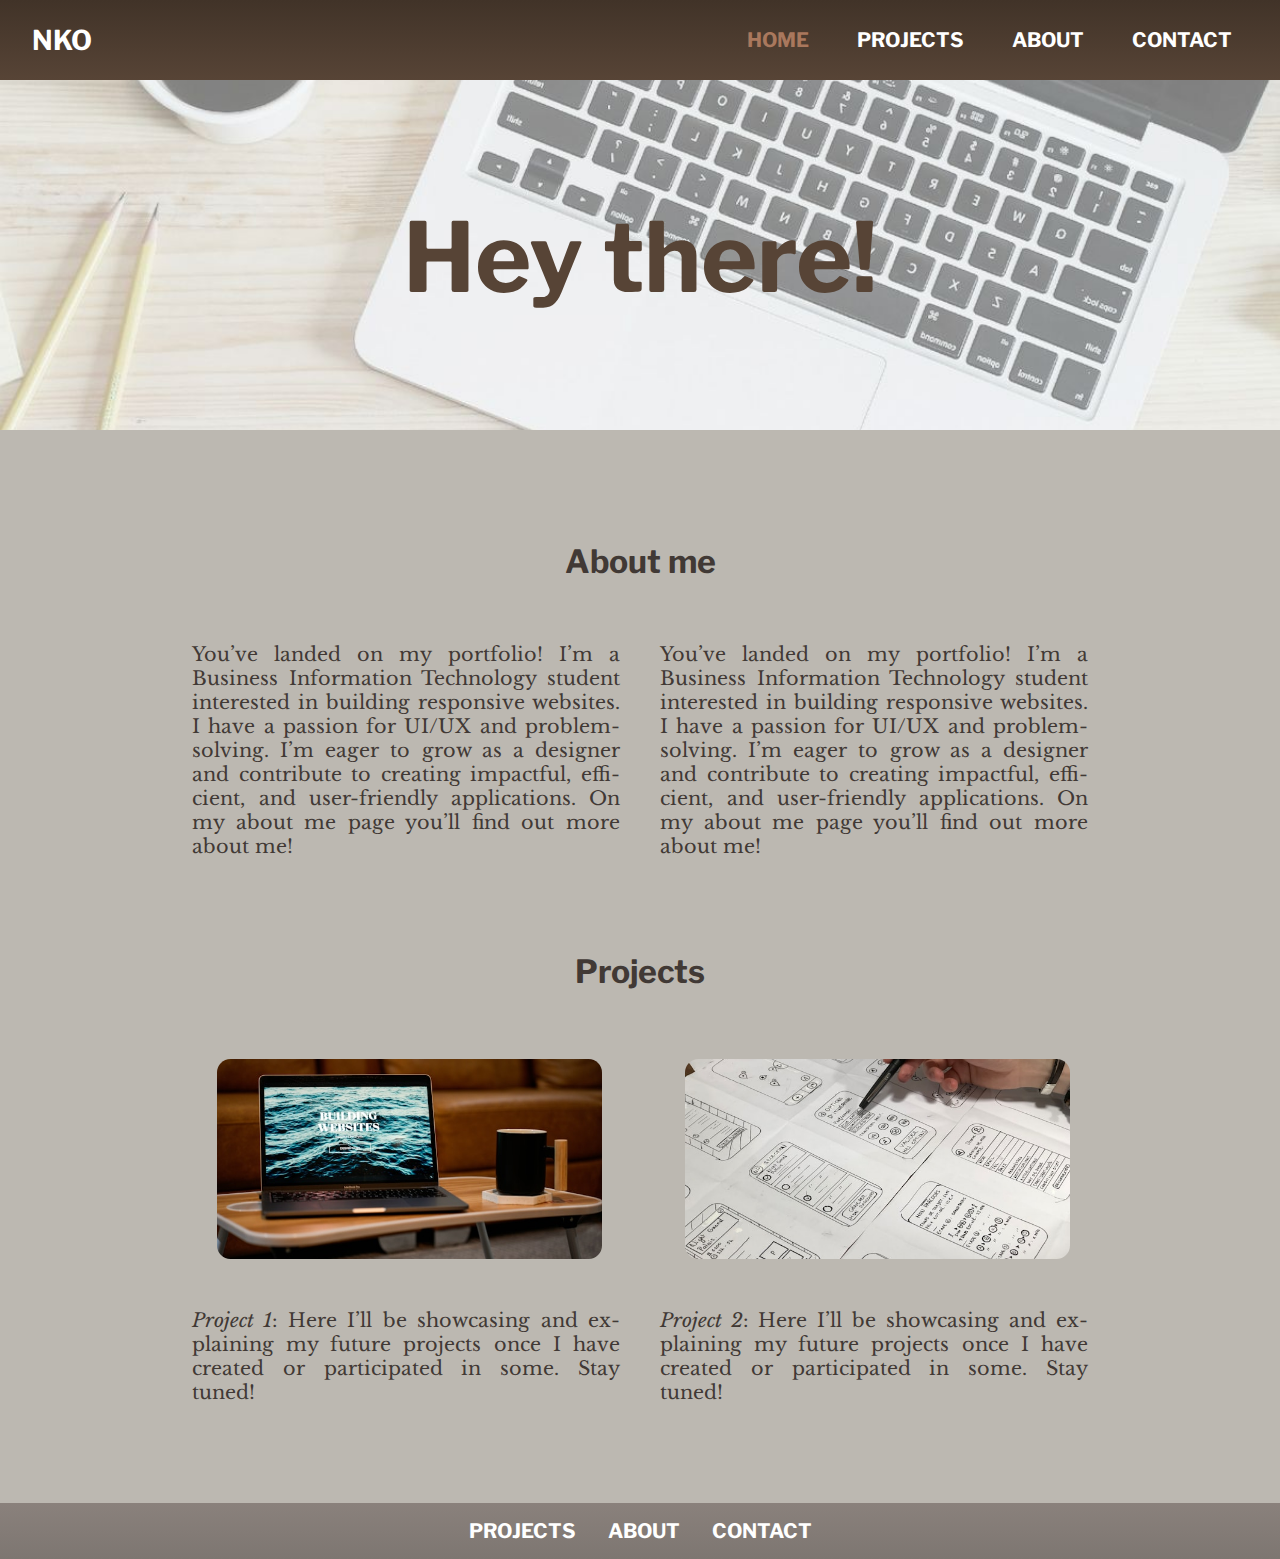
<file: index.html>
<!DOCTYPE html>
<html lang="en">

<head>
    <meta charset="UTF-8">
    <meta name="viewport" content="width=device-width, initial-scale=1.0">
    <meta name="description"
        content="This is the homepage of my portfolio. Here you'll find a short introduction and a showcase of some projects.">
    <meta property="og:type" content="website">
    <title>Portfolio</title>

    <link rel="stylesheet" href="./styles.css">

    <link rel="stylesheet" href="https://cdnjs.cloudflare.com/ajax/libs/font-awesome/4.7.0/css/font-awesome.min.css">

    <script src="./script.js"></script>

</head>

<body>
    <header>

        <nav class="topnav" id="myTopnav">
            <a href="./index.html" class="logo">NKO</a>
            <a href="index.html" class="active navi">HOME</a>
            <a href="projects.html" class="navi">PROJECTS</a>
            <a href="about.html" class="navi">ABOUT</a>
            <a href="contact.html" class="navi">CONTACT</a>


        </nav>

        <a href="javascript:void(0);" class="icon" onclick="myFunction()">
            <i class="fa fa-bars"></i>
        </a>
        <div class="heroimg">

            <img src="myimages/bannerfinal.jpg" alt="Computer and a coffee mug" fetchpriority="high">
            <div class="pagetitle">
                <h1>Hey there!</h1>
            </div>
        </div>




    </header>
    <main id="home">
        <section>
            <h2>About me</h2>
            <div class="maincontent">


                <div class="column">

                    <p>You’ve landed on my portfolio! I’m a Business Information Technology student interested in
                        building responsive websites. I have a passion for UI/UX and problem-solving. I’m eager to grow
                        as a designer and contribute to creating impactful, efficient, and user-friendly applications.
                        On my about me page you’ll find out more about me!
                    </p>

                </div>
                <div class="column">


                    <p>You’ve landed on my portfolio! I’m a Business Information Technology student interested in
                        building responsive websites. I have a passion for UI/UX and problem-solving. I’m eager to grow
                        as a designer and contribute to creating impactful, efficient, and user-friendly applications.
                        On my about me page you’ll find out more about me!
                    </p>

                </div>

            </div>

        </section>
        <section>

            <h2>Projects</h2>

         
            <div class="maincontent">
                <div class="column">
                    <div class="column indeximg">

                        <img src="./myimages/portfolioesimerkki.jpg" alt="Computer...and another coffee mug"
                            class="projectimg">
                    </div>

                    <p><i>Project 1</i>: Here I’ll be showcasing and explaining my future projects once I have created or participated in some. Stay tuned! 
                    </p>

                </div>
                <div class="column">
                    <div class="column indeximg">

                        <img src="./myimages/portfolioesimerkki2.jpg" alt="Drawing wireframes on paper"
                            class="projectimg">
                    </div>

                    <p><i>Project 2</i>: Here I’ll be showcasing and explaining my future projects once I have created or participated in some. Stay tuned! 

                    </p>

                </div>

            </div>

        </section>

    </main>

    <footer>
        <a href="projects.html" class="footerlink">PROJECTS</a>
        <a href="about.html" class="footerlink">ABOUT</a>
        <a href="contact.html" class="footerlink">CONTACT</a>
    </footer>
</body>

</html>
</file>
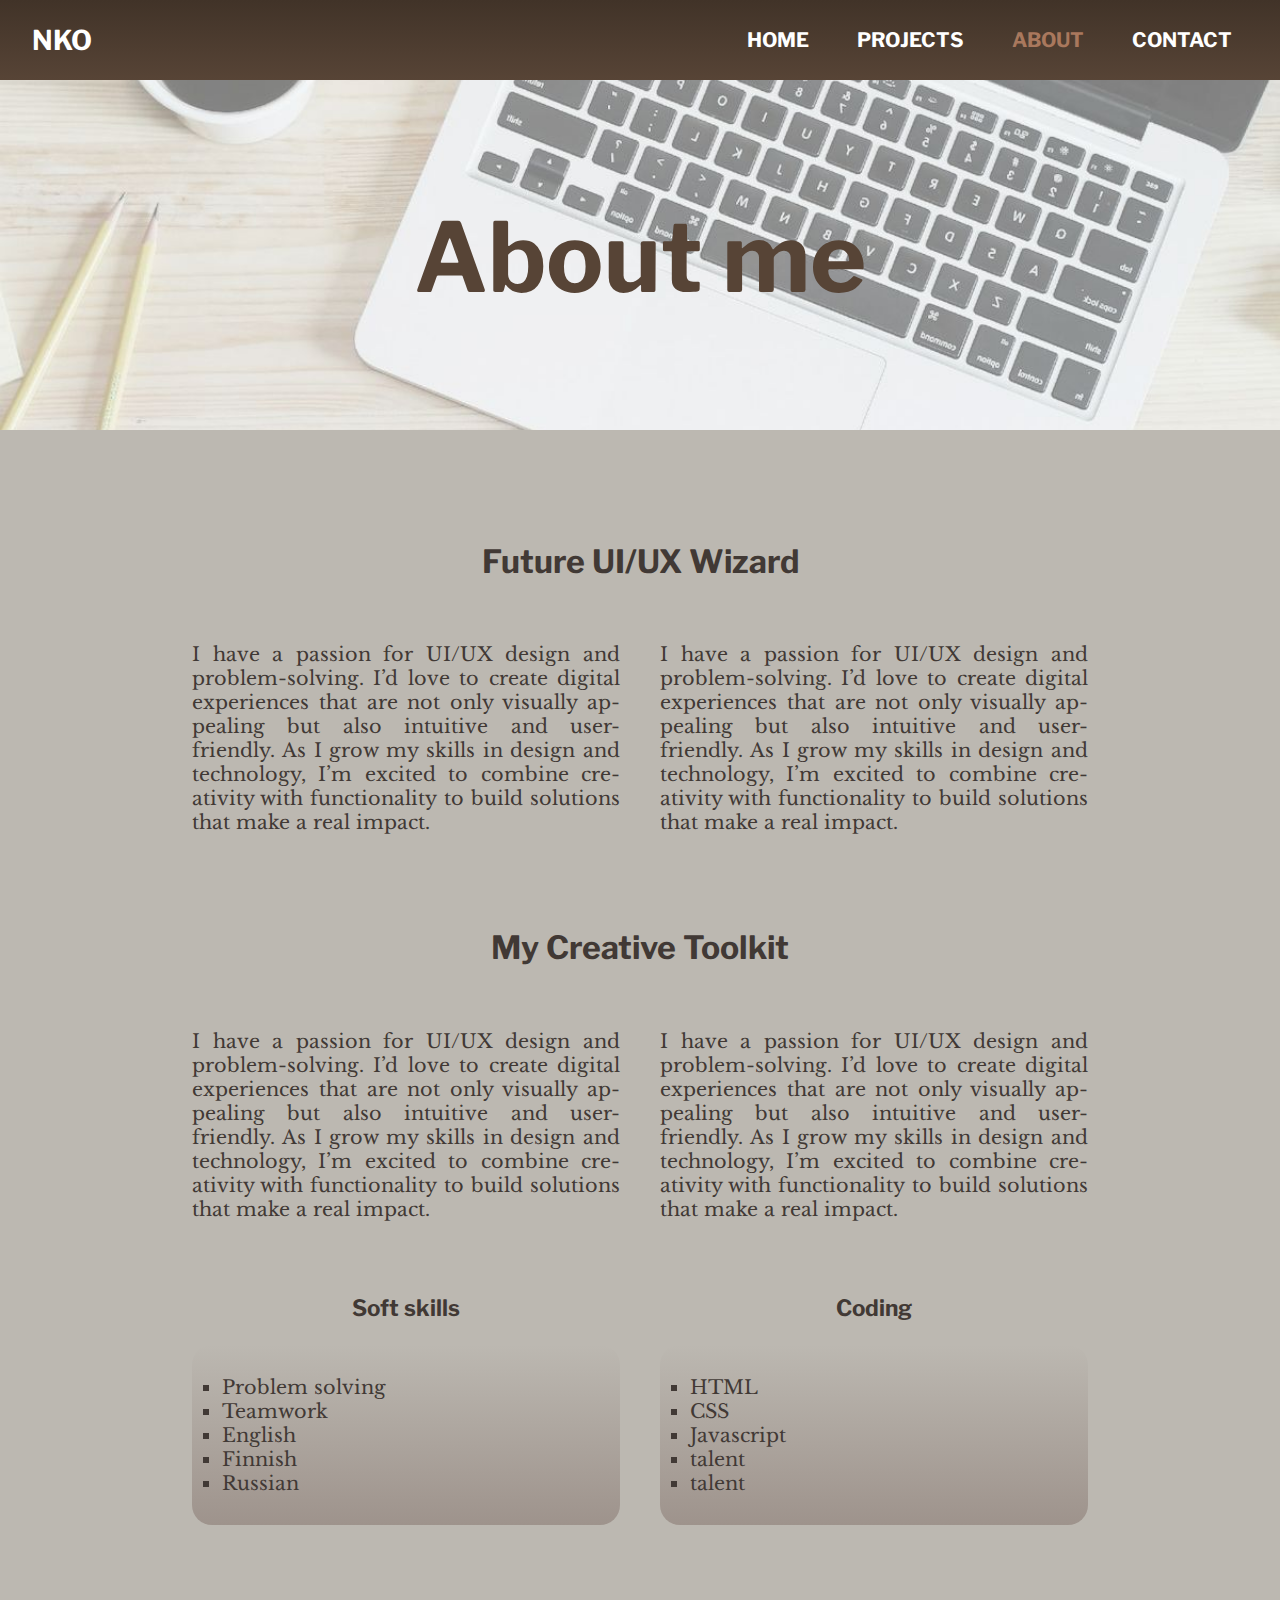
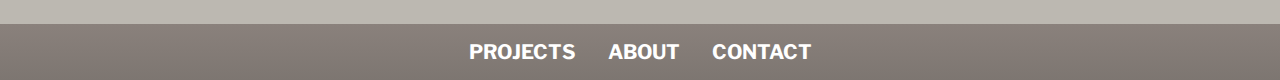
<file: about.html>
<!DOCTYPE html>
<html lang="en">

<head>
    <meta charset="UTF-8">
    <meta name="viewport" content="width=device-width, initial-scale=1.0">
    <meta name="description" content="This is the about page, where you can read about my skills and work experience.">
    <meta property="og:type" content="website">
    <title>About me</title>
    <link rel="stylesheet" href="./styles.css">
    <link rel="stylesheet" href="https://cdnjs.cloudflare.com/ajax/libs/font-awesome/4.7.0/css/font-awesome.min.css">
    <script src="./script.js"></script>

</head>

<body>
    <header>
        <nav class="topnav" id="myTopnav">
            <a href="./index.html" class="logo">NKO</a>
            <a href="index.html" class="navi">HOME</a>
            <a href="projects.html" class="navi">PROJECTS</a>
            <a href="about.html" class="active navi">ABOUT</a>
            <a href="contact.html" class="navi">CONTACT</a>
            <a href="javascript:void(0);" class="icon" onclick="myFunction()">
                <i class="fa fa-bars"></i>
            </a>
        </nav>

        <div class="heroimg">

            <img src="myimages/bannerfinal.jpg" alt="Computer and a coffee mug" fetchpriority="high">
            <div class="pagetitle">
                <h1>About me</h1>
            </div>
        </div>
    </header>

    <main id="about">
        <section>
            <h2>Future UI/UX Wizard</h2>
            <div class="maincontent">
                <div class="column">

                    <p>I have a passion for UI/UX design and problem-solving. I’d love to create digital experiences
                        that are not only visually appealing but also intuitive and user-friendly.

                        As I grow my skills in design and technology, I’m excited to combine creativity with
                        functionality to build solutions that make a real impact.</p>
                </div>
                <div class="column">

                    <p>I have a passion for UI/UX design and problem-solving. I’d love to create digital experiences
                        that are not only visually appealing but also intuitive and user-friendly.

                        As I grow my skills in design and technology, I’m excited to combine creativity with
                        functionality to build solutions that make a real impact.</p>
                </div>
            </div>
        </section>
        <section>
            <h2>My Creative Toolkit</h2>
            <div class="maincontent">
                <div class="column">

                    <p>I have a passion for UI/UX design and problem-solving. I’d love to create digital experiences
                        that are not only visually appealing but also intuitive and user-friendly.

                        As I grow my skills in design and technology, I’m excited to combine creativity with
                        functionality to build solutions that make a real impact.</p>
                </div>
                <div class="column">

                    <p>I have a passion for UI/UX design and problem-solving. I’d love to create digital experiences
                        that are not only visually appealing but also intuitive and user-friendly.

                        As I grow my skills in design and technology, I’m excited to combine creativity with
                        functionality to build solutions that make a real impact.</p>
                </div>
            </div>
        </section>
        <section>
            <div class="maincontent">
                <div class="column">
                    <h3>Soft skills</h3>
                    <ul class="aboutlist">
                        <li>Problem solving</li>
                        <li>Teamwork</li>
                        <li>English</li>
                        <li>Finnish</li>
                        <li>Russian</li>

                    </ul>
                </div>
                <div class="column">
                    <h3>Coding</h3>
                    <ul class="aboutlist">
                        <li>HTML</li>
                        <li>CSS</li>
                        <li>Javascript</li>
                        <li>talent</li>
                        <li>talent</li>
                    </ul>
                </div>
            </div>
        </section>
    </main>

    <footer>
        <a href="projects.html" class="footerlink">PROJECTS</a>
        <a href="about.html" class="footerlink">ABOUT</a>
        <a href="contact.html" class="footerlink">CONTACT</a>
    </footer>
</body>

</html>
</file>
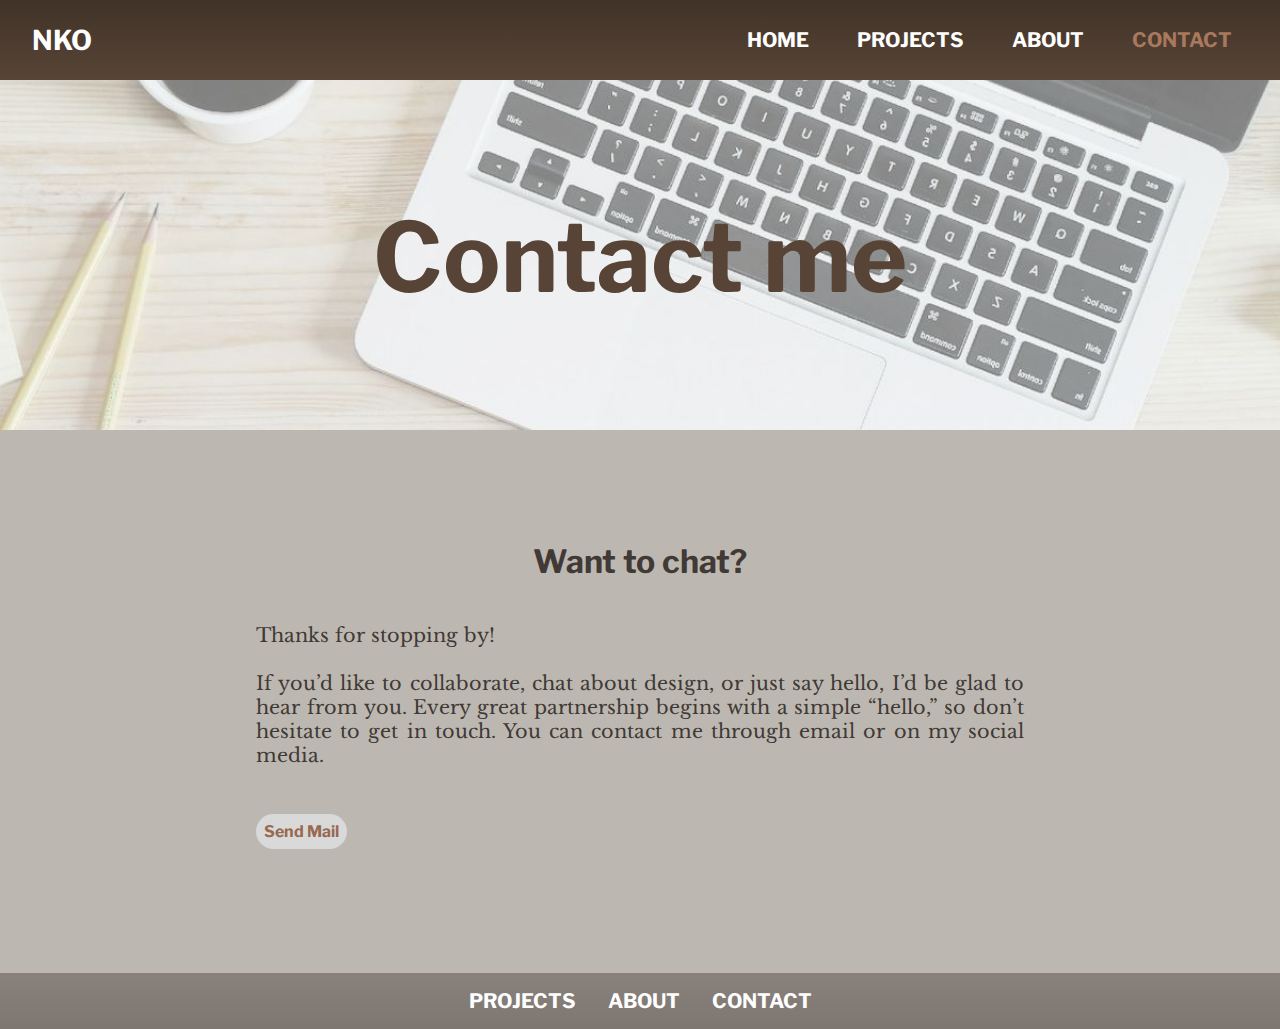
<file: contact.html>
<!DOCTYPE html>
<html lang="en">

<head>
    <meta charset="UTF-8">
    <meta name="viewport" content="width=device-width, initial-scale=1.0">
    <meta name="description" content="Here you can get in contact with me through email.">
    <meta property="og:type" content="website">
    <title>Contact</title>
    <link rel="stylesheet" href="./styles.css">
    <script src="./script.js"></script>

    <link rel="stylesheet" href="https://cdnjs.cloudflare.com/ajax/libs/font-awesome/4.7.0/css/font-awesome.min.css">


</head>

<body>
    <header>
        <nav class="topnav" id="myTopnav">
            <a href="./index.html" class="logo">NKO</a>
            <a href="index.html" class="navi">HOME</a>
            <a href="projects.html" class="navi">PROJECTS</a>
            <a href="about.html" class="navi">ABOUT</a>
            <a href="contact.html" class="active navi">CONTACT</a>
            <a href="javascript:void(0);" class="icon" onclick="myFunction()">
                <i class="fa fa-bars"></i>
            </a>
        </nav>
        <div class="heroimg">

            <img src="myimages/bannerfinal.jpg" alt="Computer and a coffee mug">
            <div class="pagetitle">
                <h1>Contact me</h1>
            </div>
        </div>
    </header>
    <main id="contact">
        <h2>Want to chat?</h2>
        <p>Thanks for stopping by! <br><br>
            If you’d like to collaborate, chat about design, or just say hello, I’d be glad to hear from you. Every
            great partnership begins with a simple “hello,” so don’t hesitate to get in touch. You can contact me
            through email or on my social media.


        </p>
        <p id="mail"><a href="mailto:nimi.sukunimi@gmail.com" id="button">Send Mail</a></p>



    </main>

    <footer>
        <a href="projects.html" class="footerlink">PROJECTS</a>
        <a href="about.html" class="footerlink">ABOUT</a>
        <a href="contact.html" class="footerlink">CONTACT</a>
    </footer>
</body>

</html>
</file>
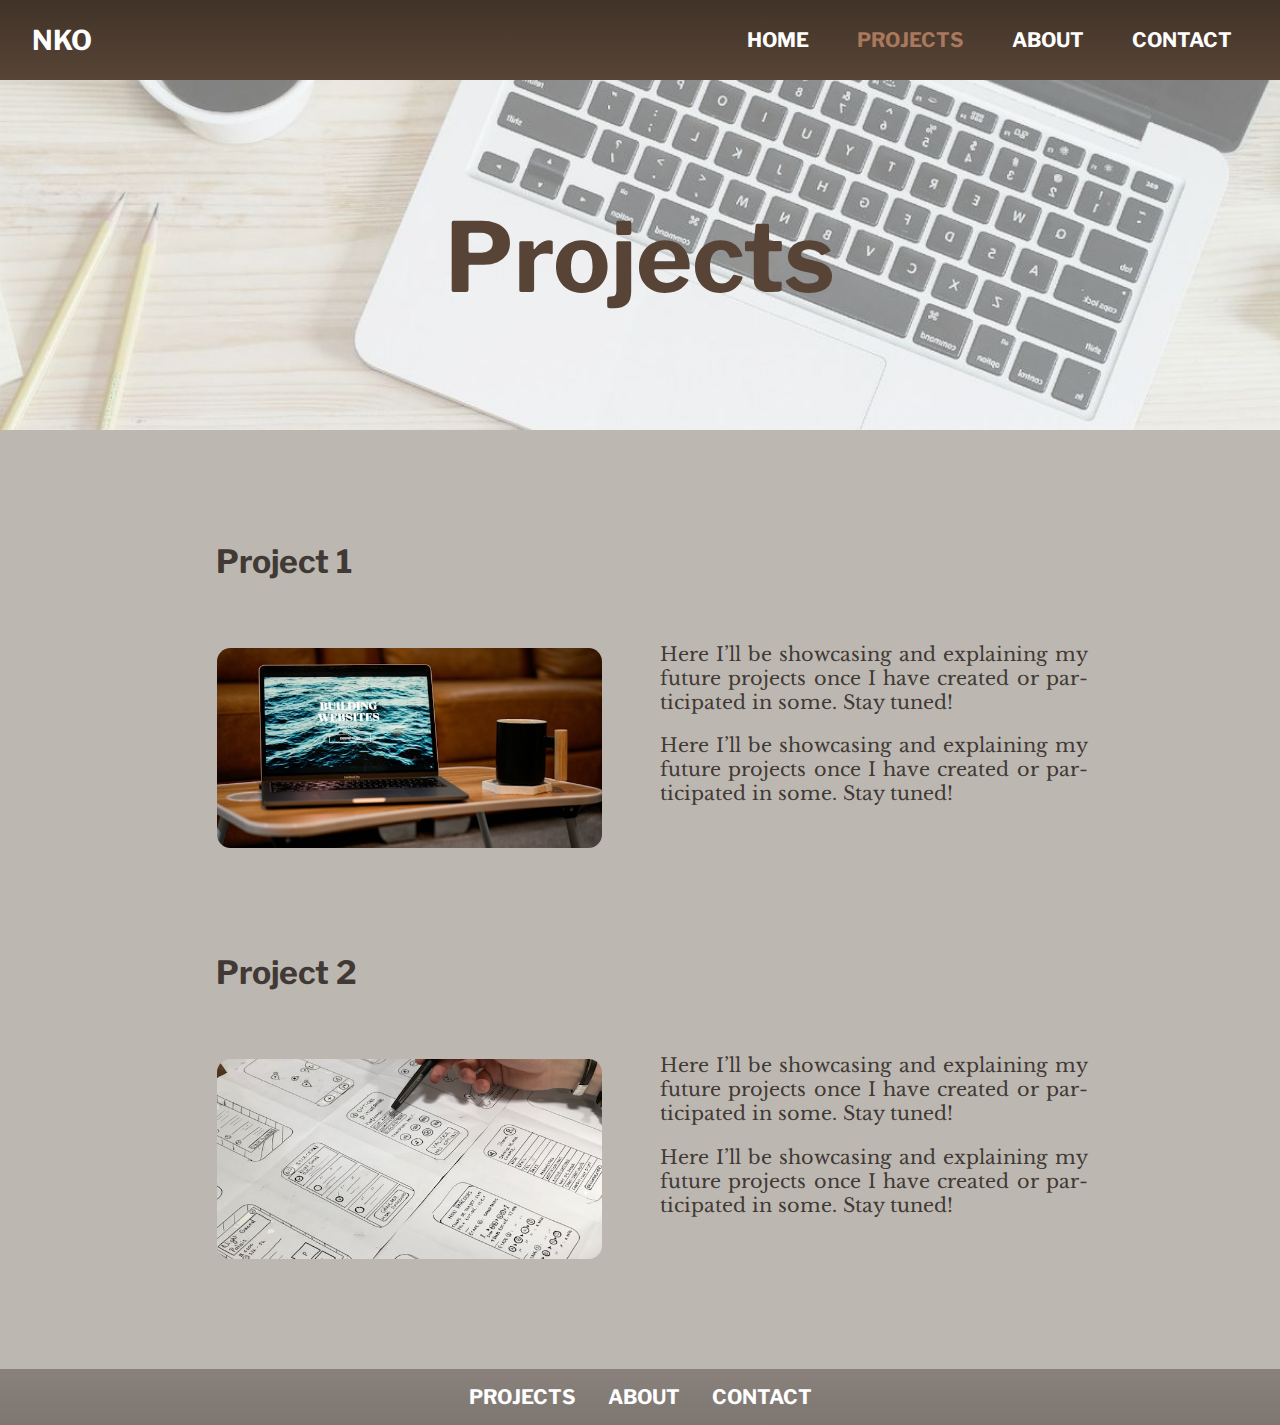
<file: projects.html>
<!DOCTYPE html>
<html lang="en">

<head>
    <meta charset="UTF-8">
    <meta name="viewport" content="width=device-width, initial-scale=1.0">
    <meta name="description" content="Here I've showcased and explained projects I've been a part of.">
    <meta property="og:type" content="website">
    <title>Projects</title>
    <link rel="stylesheet" href="./styles.css">
    <link rel="stylesheet" href="https://cdnjs.cloudflare.com/ajax/libs/font-awesome/4.7.0/css/font-awesome.min.css">
    <script src="./script.js"></script>


</head>

<body>

    <header>
        <nav class="topnav" id="myTopnav">
            <a href="./index.html" class="logo">NKO</a>
            <a href="index.html" class="navi">HOME</a>
            <a href="projects.html" class="active navi">PROJECTS</a>
            <a href="about.html" class="navi">ABOUT</a>
            <a href="contact.html" class="navi">CONTACT</a>
            <a href="javascript:void(0);" class="icon" onclick="myFunction()">
                <i class="fa fa-bars"></i>
            </a>
        </nav>
        <div class="heroimg">

            <img src="myimages/bannerfinal.jpg" alt="Computer and a coffee mug">
            <div class="pagetitle">
                <h1>Projects</h1>
            </div>
        </div>
    </header>

    <main id="projects">
        <section>
            <h2 class="projecttitle">Project 1</h2>
            <div class="maincontent">

                <div class="column"><img src="./myimages/portfolioesimerkki.jpg" alt="Computer...and another coffee mug"
                        class="projectimg"></div>
                <div class="column">
                    <p>Here I’ll be showcasing and explaining my future projects once I have created or participated in
                        some. Stay tuned! </p>
                    <p>Here I’ll be showcasing and explaining my future projects once I have created or participated in
                        some. Stay tuned! </p>
                </div>
            </div>
        </section>
        <section>
            <h2 class="projecttitle">Project 2</h2>
            <div class="maincontent">

                <div class="column"><img src="./myimages/portfolioesimerkki2.jpg" alt="Drawing wireframes on paper"
                        class="projectimg"></div>
                <div class="column">
                    <p>Here I’ll be showcasing and explaining my future projects once I have created or participated in
                        some. Stay tuned! </p>
                    <p>Here I’ll be showcasing and explaining my future projects once I have created or participated in
                        some. Stay tuned! </p>
                </div>
            </div>
        </section>
        


        </div>
    </main>


    <footer>
        <a href="projects.html" class="footerlink">PROJECTS</a>
        <a href="about.html" class="footerlink">ABOUT</a>
        <a href="contact.html" class="footerlink">CONTACT</a>
    </footer>

</body>



</html>
</file>
<file: styles.css>
@import url('https://fonts.googleapis.com/css2?family=Libre+Franklin:ital,wght@0,100..900;1,100..900&display=swap');
@import url('https://fonts.googleapis.com/css2?family=Libre+Baskerville:ital,wght@0,400;0,700;1,400&family=Libre+Franklin:ital,wght@0,100..900;1,100..900&display=swap');

body {
  font-size: 16px;
  font-family: "Libre Baskerville";
  margin: 0;
  background-color: #BCB8B1;
}

p {
  color: #413935;

}

h1,
h2,
h3 {
  font-family: "Libre Franklin";
}


h2,
h3 {
  padding-top: 2rem;
  text-align: center;
}

main {
  margin: 2.5rem;
 
  padding-bottom: 5rem;
  color: #413935;
  text-align: justify;
  hyphens: auto;
}

img {
  position: relative;
  width: 100%;
  max-height: 300px;
  object-fit: cover;
  overflow: hidden;
}

#mail {
  padding-top: 2rem;
}

.projectimg {
  height: 200px;
  padding: 25px;
  width: 90%;
  border-radius: 2em;
}

.topnav {
  display: flex;
  background: linear-gradient(#413328, #574436);
  flex-direction: row;
  justify-content: flex-end;
  align-items: center;
  padding-right: 3rem;
  gap: 3rem;
  min-height: 3.5rem;
}

.logo {
  color: #fff;
  margin-right: auto;
  padding-left: 1rem;
  font-size: 1.5rem;
  text-decoration: none;
}

a {
  color: #fff;
  font-weight: 700;
  font-size: 1.25rem;
  text-decoration: none;
  font-family: "Libre Franklin";
  transition: transform 1s ease, top 1s ease;
}



.aboutlist {
  padding: 30px;
  border-radius: 20px;
  background: linear-gradient(#BCB8B1, #9e938c);
}

.heroimg {
  position: relative;
  text-align: center;
  margin-bottom: 2rem;
}

.pagetitle {
  position: absolute;
  top: 50%;
  left: 50%;
  transform: translate(-50%, -50%);
  color: #574436;
  font-size: 2rem;
  white-space: nowrap;
}

#button {
  color: #976950;
  font-size: 1rem;
  background-color: #D9D9D9;
  border-radius: 1.5rem;
  border: none;
  padding: 0.5rem;


}

li {
  list-style: square;
}

a.active {
  color: #A9785D;
}

@media only screen and (max-width: 679px) {
  footer {
    display: flex;
    flex-direction: row;
    justify-content: center;
    width: 100%;
    position: fixed;
    bottom: 0;
    left: 0;
    gap: 5rem;
    background: linear-gradient(#8A817C, #7d7671);
    padding: 1rem 0;
  }

  .footerlink {
    font-size: 1rem;
  }

  a.navi {
    display: none;
  }


  .topnav.responsive {
    height: 100%;
    display: block;
    position: fixed;
    z-index: 1;
    width: 100%;
    top: 0;
    background: #BCB8B1;
    overflow-x: hidden;
    transition: 0.5s;
  }

  .topnav.responsive a.logo {
    color: #574436;
    display: block;
    width: fit-content;
    transition: 0.3s;
    font-weight: 700;
    margin-right: auto;
    padding-left: 1rem;
    padding-top: 0.75rem;
    font-size: 1.75rem;
    text-decoration: none;
  }

  .topnav.responsive a.navi {
    position: relative;
    top: 25%;
    margin: 15px auto;
    text-align: center;
    margin-top: 30px;

    padding: 8px;
    font-size: 1rem;
    color: #574436;
    display: block;
    width: fit-content;
    text-align: center;
    margin: 15px auto;
    transition: 0.3s;
  }

  .topnav.responsive a:hover {
    color: #af734d;
  }



  a.icon {
    display: inline-block;
    z-index: 1;
    position: absolute;
    top: 2%;
    right: 3%;
  }

  .icon i.open {
    color: #413328;
    position: fixed;
    top: 2%;
    right: 3%;
  }

  .icon i.open:hover {
    color: #af734d;
  }



  p {
    padding-left: 25px;
    padding-right: 25px;
  }
}

@media only screen and (min-width: 680px) {
  a.navi {
    display: flex;
  }

  .topnav {
    min-height: 4rem;
  }

  a.icon {
    display: none;
  }

  html,
  body {
    height: 100%;
    margin: 0;
  }

  body {
    font-size: 1.2rem;
    text-align: justify;

    display: flex;
    flex-direction: column;

  }


  main {
    width: 80%;
    margin: auto;
    flex: 1;
  }

  .logo {
    font-size: 1.7rem;
    padding-left: 2rem;
  }

  h2 {
    padding-top: 3rem;

  }

  footer {
    display: flex;
    flex-direction: row;
    justify-content: center;
    width: 100%;
    position: relative;
    
    gap: 2rem;
    background: linear-gradient(#8A817C, #7d7671);
    padding: 1rem 0;
  }

  .projecttitle {
    padding-bottom: 1rem;
  }

  .pagetitle {
    font-size: 3rem;
  }

  #contact {
    margin: auto;
    width: 80%;
    padding-bottom: 7rem;
  }

  a:hover {
    transform: scale(1.1);
  }
}


@media only screen and (min-width: 1024px) {
  .topnav {
    min-height: 5rem;
  }

 
  main {
    width: 70%;
  }

  #contact {
    margin: auto;
    width: 60%;
  }

  .projecttitle {
    text-align: left;
    padding-left: 1.5rem;
  }


  .projectimg {
    transition: transform 1s ease, top 1s ease;
  }

  .projectimg:hover {
    transform: scale(1.1);
  }

  img {
    max-height: 350px;
  }

  h2 {

    padding-bottom: 1rem;
    font-size: 2rem;
    padding-left: 0;
  }



  .pagetitle {
    font-size: 3rem;
  }

  .maincontent {
    display: flex;
    justify-content: space-between;
    gap: 2.5rem;

  }

  .column {
    flex: 1;

  }
}
</file>
